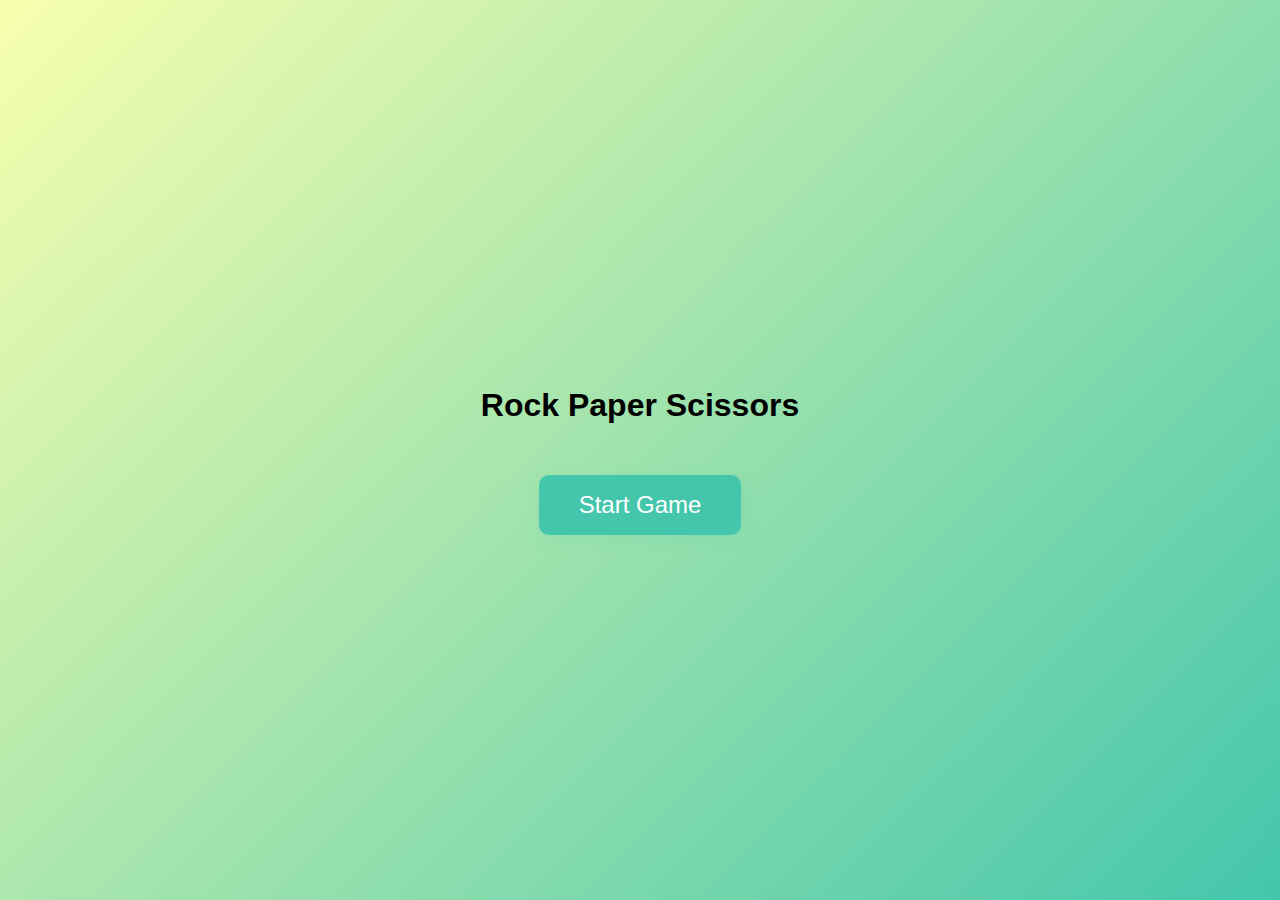
<file: index.html>
<!DOCTYPE html>
<html lang="en">
<head>
    <meta charset="UTF-8">
    <meta name="viewport" content="width=device-width, initial-scale=1.0">
    <title>Rock Paper Scissors Game</title>
    <link rel="stylesheet" href="index.css">
</head>
<body>
    <div id="start-screen">
      <h1>Rock Paper Scissors</h1>
      <button id="start-btn">Start Game</button>
    </div>
    <div id="game-area" style="display:none; flex-direction:column; align-items:center; justify-content:center;">
      <h1>Rock Paper Scissors</h1>
      <div id="scoreboard">
        <div style="display: flex; justify-content: center; gap: 60px; width: 220px; font-size: 1rem; margin-bottom: 2px;">
          <span>Human </span>
          <span><b>:</b></span>
          <span>Computer</span>
        </div>
        <div style="display: flex; justify-content: center; gap: 60px; width: 220px;">
          <span id="user-score">0</span>
          <span id="comp-score">0</span>
        </div>
         <div id="game-count" style="display:none;">Game Count: <span id="game-number">0</span></div>
      </div>
      <div id="choices">
        <button class="choice-btn" onclick="play('Rock')">✊<br>Rock</button>
        <button class="choice-btn" onclick="play('Paper')">✋<br>Paper</button>
        <button class="choice-btn" onclick="play('Scissor')">✌️<br>Scissor</button>
      </div>
      <div id="result-box"></div>
      <button id="reset-btn" style="margin-top:24px; font-size:1.1rem; padding:10px 32px; border-radius:8px; background:#e74c3c; color:#fff; border:none; cursor:pointer;">Reset</button>
    </div>
    <script src="index.js"></script>
</body>
</html>
</file>
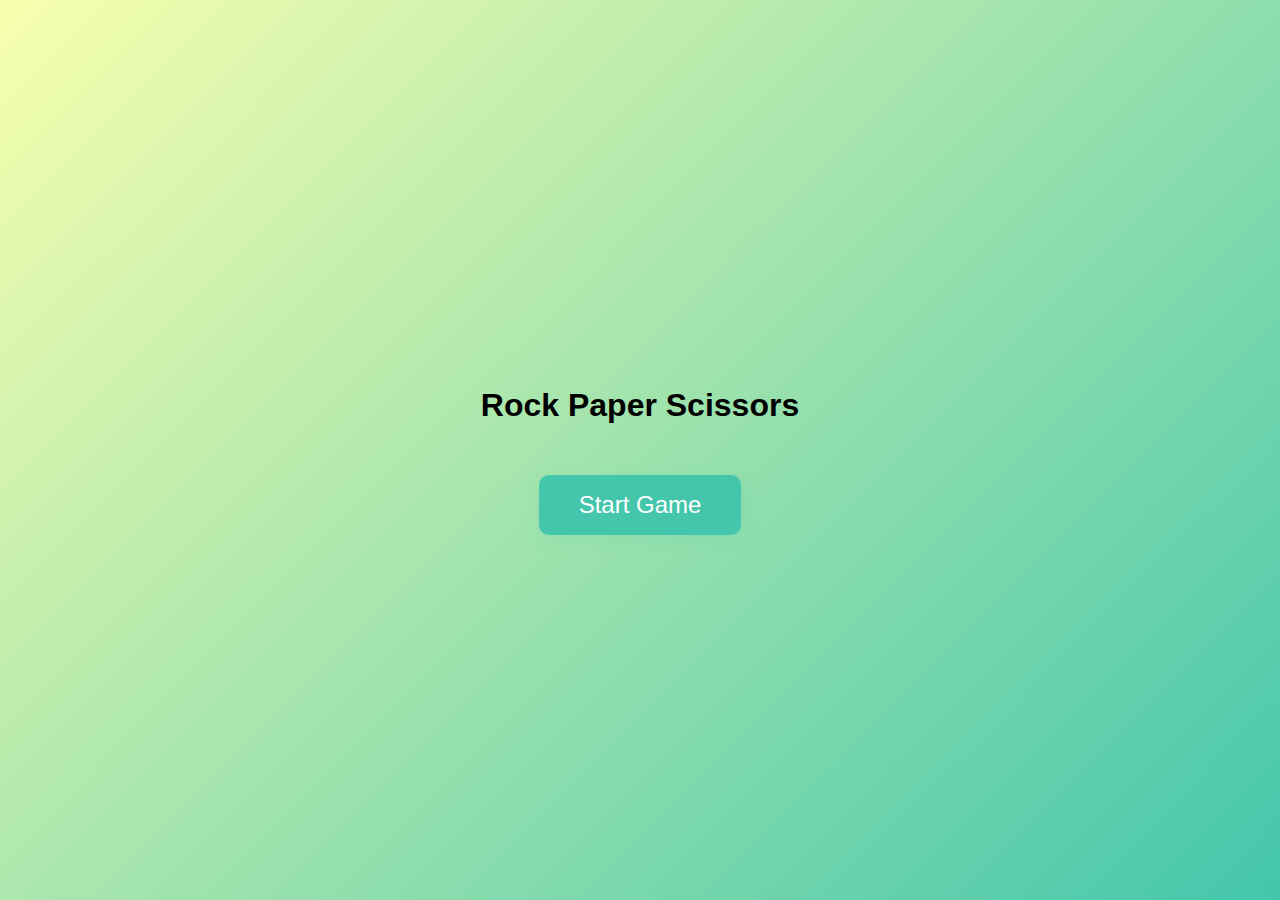
<file: rps.html>
<!DOCTYPE html>
<html lang="en">
<head>
    <meta charset="UTF-8">
    <meta name="viewport" content="width=device-width, initial-scale=1.0">
    <title>Rock Paper Scissors Game</title>
    <link rel="stylesheet" href="rps.css">
</head>
<body>
    <div id="start-screen">
      <h1>Rock Paper Scissors</h1>
      <button id="start-btn">Start Game</button>
    </div>
    <div id="game-area" style="display:none; flex-direction:column; align-items:center; justify-content:center;">
      <h1>Rock Paper Scissors</h1>
      <div id="scoreboard">
        <div style="display: flex; justify-content: center; gap: 60px; width: 220px; font-size: 1rem; margin-bottom: 2px;">
          <span>Human </span>
          <span><b>:</b></span>
          <span>Computer</span>
        </div>
        <div style="display: flex; justify-content: center; gap: 60px; width: 220px;">
          <span id="user-score">0</span>
          <span id="comp-score">0</span>
        </div>
         <div id="game-count" style="display:none;">Game Count: <span id="game-number">0</span></div>
      </div>
      <div id="choices">
        <button class="choice-btn" onclick="play('Rock')">✊<br>Rock</button>
        <button class="choice-btn" onclick="play('Paper')">✋<br>Paper</button>
        <button class="choice-btn" onclick="play('Scissor')">✌️<br>Scissor</button>
      </div>
      <div id="result-box"></div>
      <button id="reset-btn" style="margin-top:24px; font-size:1.1rem; padding:10px 32px; border-radius:8px; background:#e74c3c; color:#fff; border:none; cursor:pointer;">Reset</button>
    </div>
    <script src="rps.js"></script>
</body>
</html>
</file>
<file: index.css>
@media (max-width: 700px) {
  #scoreboard > div,
  #scoreboard > div:first-child,
  #scoreboard > div:nth-child(2) {
    width: 100% !important;
    gap: 20px !important;
    font-size: 0.95rem !important;
  }
  #choices {
    gap: 10px;
    flex-direction: column;
    align-items: center;
  }
  .choice-btn {
    min-width: 80px;
    min-height: 80px;
    font-size: 1.5rem;
    padding: 16px 18px;
  }
  #result-box {
    min-width: 180px;
    font-size: 1.1rem;
    padding: 8px 4px;
  }
  #start-btn {
    font-size: 1.1rem;
    padding: 10px 18px;
  }
}

@media (max-width: 400px) {
  #scoreboard > div,
  #scoreboard > div:first-child,
  #scoreboard > div:nth-child(2) {
    font-size: 0.8rem !important;
    gap: 8px !important;
  }
  .choice-btn {
    min-width: 60px;
    min-height: 60px;
    font-size: 1rem;
    padding: 8px 8px;
  }
  #result-box {
    min-width: 100px;
    font-size: 0.9rem;
    padding: 4px 2px;
  }
  #start-btn {
    font-size: 0.9rem;
    padding: 6px 10px;
  }
}
#game-count {
  margin-top: 6px;
  font-size: 1.1rem;
  color: #222;
  font-weight: 500;
  letter-spacing: 1px;
}
body {
  background: linear-gradient(135deg, #f8ffae 0%, #43c6ac 100%);
  min-height: 100vh;
  display: flex;
  flex-direction: column;
  align-items: center;
  justify-content: center;
  font-family: 'Segoe UI', Arial, sans-serif;
  margin: 0;
}


#scoreboard {
  font-size: 2rem;
  font-weight: bold;
  margin-bottom: 20px;
  color: #333;
  letter-spacing: 2px;
  transition: color 0.3s;
  display: flex;
  flex-direction: column;
  align-items: center;
}

#scoreboard > div:first-child {
  display: flex;
  justify-content: space-between;
  width: 180px;
  font-size: 1rem;
  margin-bottom: 2px;
  font-weight: normal;
  color: #555;
  letter-spacing: 1px;
}

#scoreboard > span, #scoreboard > span {
  display: inline-block;
  min-width: 40px;
  text-align: center;
}

#choices {
  display: flex;
  gap: 30px;
  margin-bottom: 30px;
}

.choice-btn {
  background: #fff;
  border: none;
  border-radius: 16px;
  box-shadow: 0 4px 16px rgba(67,198,172,0.15);
  color: #43c6ac;
  font-size: 2.5rem;
  font-weight: bold;
  padding: 24px 36px;
  cursor: pointer;
  transition: background 0.2s, color 0.2s, transform 0.1s, box-shadow 0.2s;
  outline: none;
  display: flex;
  flex-direction: column;
  align-items: center;
  min-width: 110px;
  min-height: 110px;
  user-select: none;
}

.choice-btn:active {
  background: #43c6ac;
  color: #fff;
  transform: scale(1.12);
  box-shadow: 0 0 24px #43c6ac88;
}

#result-box {
  margin-top: 30px;
  font-size: 2rem;
  font-weight: bold;
  min-width: 300px;
  min-height: 60px;
  display: flex;
  align-items: center;
  justify-content: center;
  border-radius: 10px;
  box-shadow: 0 2px 8px rgba(67,198,172,0.10);
  transition: background 0.3s, color 0.3s, transform 0.3s;
  opacity: 0;
  transform: translateY(30px) scale(0.95);
}

#result-box.show {
  opacity: 1;
  transform: translateY(0) scale(1.05);
  animation: bounce 0.5s;
}

@keyframes bounce {
  0% { transform: translateY(30px) scale(0.95);}
  60% { transform: translateY(-10px) scale(1.1);}
  100% { transform: translateY(0) scale(1.05);}
}

.result-win {
  background: #d4f8e8;
  color: #1fa463;
}

.result-lose {
  background: #ffe0e0;
  color: #e74c3c;
}

.result-tie {
  background: #e0eaff;
  color: #2980b9;
}
#start-screen {
  display: flex;
  flex-direction: column;
  align-items: center;
  justify-content: center;
  min-height: 60vh;
  animation: fadeIn 1s;
}

#start-btn {
  background: #43c6ac;
  color: #fff;
  font-size: 1.5rem;
  padding: 16px 40px;
  border: none;
  border-radius: 10px;
  margin-top: 30px;
  cursor: pointer;
  box-shadow: 0 4px 16px rgba(67,198,172,0.15);
  transition: background 0.2s, transform 0.1s;
}
#start-btn:hover {
  background: #1fa463;
  transform: scale(1.08);
}

#game-area {
  animation: fadeIn 1s;
}

@keyframes fadeIn {
  from { opacity: 0; transform: translateY(40px);}
  to { opacity: 1; transform: translateY(0);}
}

span b{
  font-size: 20px;
}
</file>
<file: rps.css>
#game-count {
  margin-top: 6px;
  font-size: 1.1rem;
  color: #222;
  font-weight: 500;
  letter-spacing: 1px;
}
body {
  background: linear-gradient(135deg, #f8ffae 0%, #43c6ac 100%);
  min-height: 100vh;
  display: flex;
  flex-direction: column;
  align-items: center;
  justify-content: center;
  font-family: 'Segoe UI', Arial, sans-serif;
  margin: 0;
}


#scoreboard {
  font-size: 2rem;
  font-weight: bold;
  margin-bottom: 20px;
  color: #333;
  letter-spacing: 2px;
  transition: color 0.3s;
  display: flex;
  flex-direction: column;
  align-items: center;
}

#scoreboard > div:first-child {
  display: flex;
  justify-content: space-between;
  width: 180px;
  font-size: 1rem;
  margin-bottom: 2px;
  font-weight: normal;
  color: #555;
  letter-spacing: 1px;
}

#scoreboard > span, #scoreboard > span {
  display: inline-block;
  min-width: 40px;
  text-align: center;
}

#choices {
  display: flex;
  gap: 30px;
  margin-bottom: 30px;
}

.choice-btn {
  background: #fff;
  border: none;
  border-radius: 16px;
  box-shadow: 0 4px 16px rgba(67,198,172,0.15);
  color: #43c6ac;
  font-size: 2.5rem;
  font-weight: bold;
  padding: 24px 36px;
  cursor: pointer;
  transition: background 0.2s, color 0.2s, transform 0.1s, box-shadow 0.2s;
  outline: none;
  display: flex;
  flex-direction: column;
  align-items: center;
  min-width: 110px;
  min-height: 110px;
  user-select: none;
}

.choice-btn:active {
  background: #43c6ac;
  color: #fff;
  transform: scale(1.12);
  box-shadow: 0 0 24px #43c6ac88;
}

#result-box {
  margin-top: 30px;
  font-size: 2rem;
  font-weight: bold;
  min-width: 300px;
  min-height: 60px;
  display: flex;
  align-items: center;
  justify-content: center;
  border-radius: 10px;
  box-shadow: 0 2px 8px rgba(67,198,172,0.10);
  transition: background 0.3s, color 0.3s, transform 0.3s;
  opacity: 0;
  transform: translateY(30px) scale(0.95);
}

#result-box.show {
  opacity: 1;
  transform: translateY(0) scale(1.05);
  animation: bounce 0.5s;
}

@keyframes bounce {
  0% { transform: translateY(30px) scale(0.95);}
  60% { transform: translateY(-10px) scale(1.1);}
  100% { transform: translateY(0) scale(1.05);}
}

.result-win {
  background: #d4f8e8;
  color: #1fa463;
}

.result-lose {
  background: #ffe0e0;
  color: #e74c3c;
}

.result-tie {
  background: #e0eaff;
  color: #2980b9;
}
#start-screen {
  display: flex;
  flex-direction: column;
  align-items: center;
  justify-content: center;
  min-height: 60vh;
  animation: fadeIn 1s;
}

#start-btn {
  background: #43c6ac;
  color: #fff;
  font-size: 1.5rem;
  padding: 16px 40px;
  border: none;
  border-radius: 10px;
  margin-top: 30px;
  cursor: pointer;
  box-shadow: 0 4px 16px rgba(67,198,172,0.15);
  transition: background 0.2s, transform 0.1s;
}
#start-btn:hover {
  background: #1fa463;
  transform: scale(1.08);
}

#game-area {
  animation: fadeIn 1s;
}

@keyframes fadeIn {
  from { opacity: 0; transform: translateY(40px);}
  to { opacity: 1; transform: translateY(0);}
}

span b{
  font-size: 20px;
}
</file>
